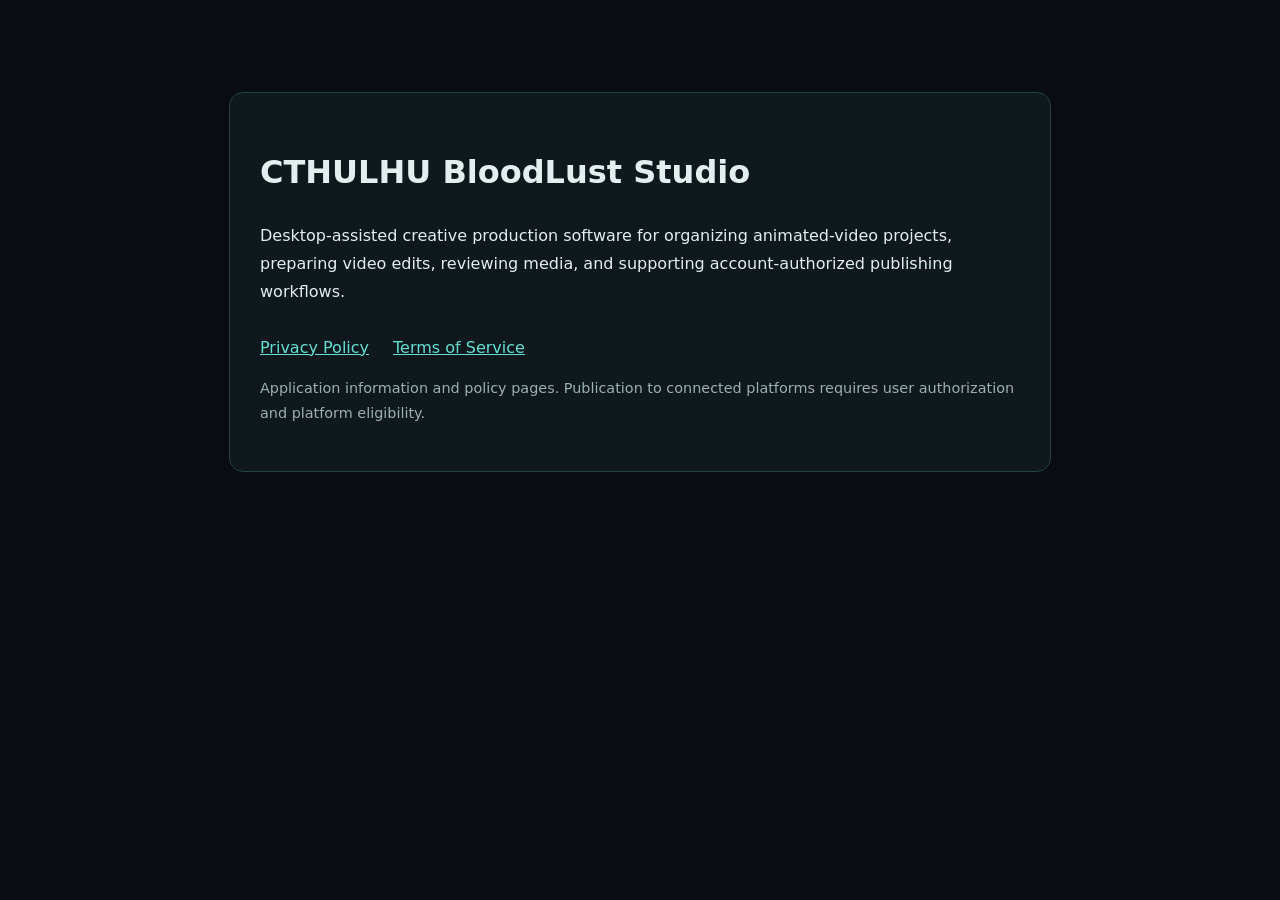
<file: index.html>
<!doctype html><html lang="en"><head><meta charset="utf-8"><meta name="viewport" content="width=device-width,initial-scale=1"><title>CTHULHU BloodLust Studio</title><link rel="stylesheet" href="style.css"></head><body><main><h1>CTHULHU BloodLust Studio</h1><p>Desktop-assisted creative production software for organizing animated-video projects, preparing video edits, reviewing media, and supporting account-authorized publishing workflows.</p><nav><a href="privacy.html">Privacy Policy</a><a href="terms.html">Terms of Service</a></nav><p class="note">Application information and policy pages. Publication to connected platforms requires user authorization and platform eligibility.</p></main></body></html>
</file>
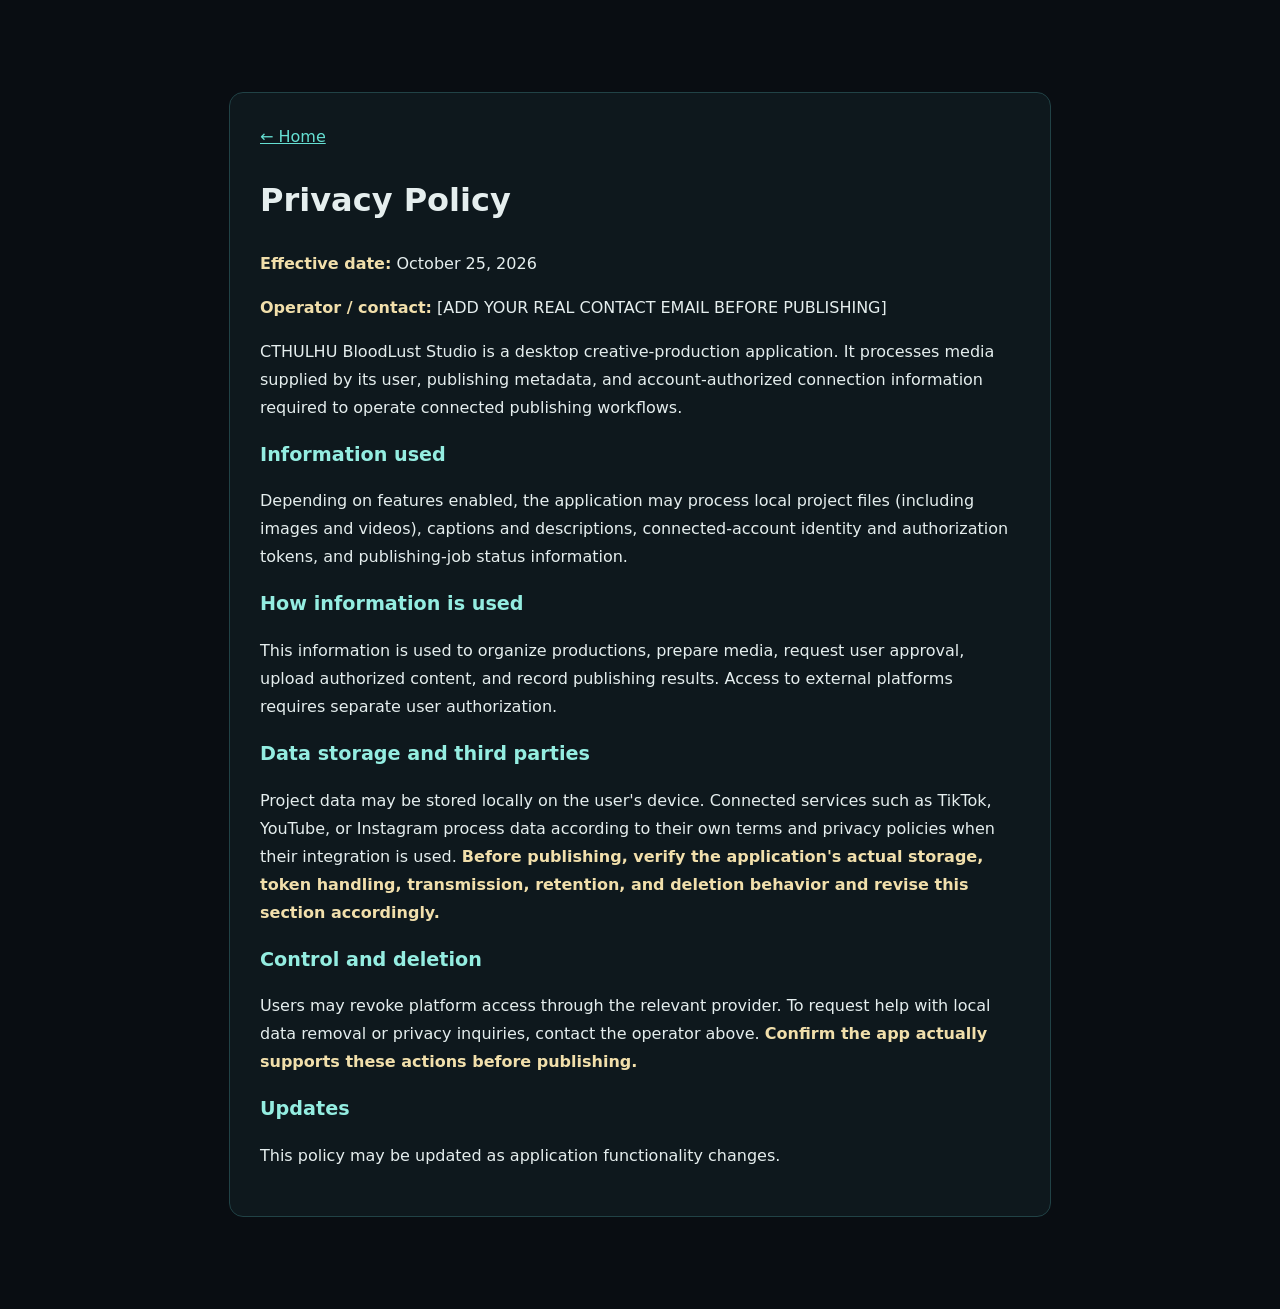
<file: privacy.html>
<!doctype html><html lang="en"><head><meta charset="utf-8"><meta name="viewport" content="width=device-width,initial-scale=1"><title>Privacy Policy — CTHULHU BloodLust Studio</title><link rel="stylesheet" href="style.css"></head><body><main><a href="index.html">← Home</a><h1>Privacy Policy</h1><p><strong>Effective date:</strong> October 25, 2026</p><p><strong>Operator / contact:</strong> [ADD YOUR REAL CONTACT EMAIL BEFORE PUBLISHING]</p><p>CTHULHU BloodLust Studio is a desktop creative-production application. It processes media supplied by its user, publishing metadata, and account-authorized connection information required to operate connected publishing workflows.</p><h2>Information used</h2><p>Depending on features enabled, the application may process local project files (including images and videos), captions and descriptions, connected-account identity and authorization tokens, and publishing-job status information.</p><h2>How information is used</h2><p>This information is used to organize productions, prepare media, request user approval, upload authorized content, and record publishing results. Access to external platforms requires separate user authorization.</p><h2>Data storage and third parties</h2><p>Project data may be stored locally on the user's device. Connected services such as TikTok, YouTube, or Instagram process data according to their own terms and privacy policies when their integration is used. <strong>Before publishing, verify the application's actual storage, token handling, transmission, retention, and deletion behavior and revise this section accordingly.</strong></p><h2>Control and deletion</h2><p>Users may revoke platform access through the relevant provider. To request help with local data removal or privacy inquiries, contact the operator above. <strong>Confirm the app actually supports these actions before publishing.</strong></p><h2>Updates</h2><p>This policy may be updated as application functionality changes.</p></main></body></html>
</file>
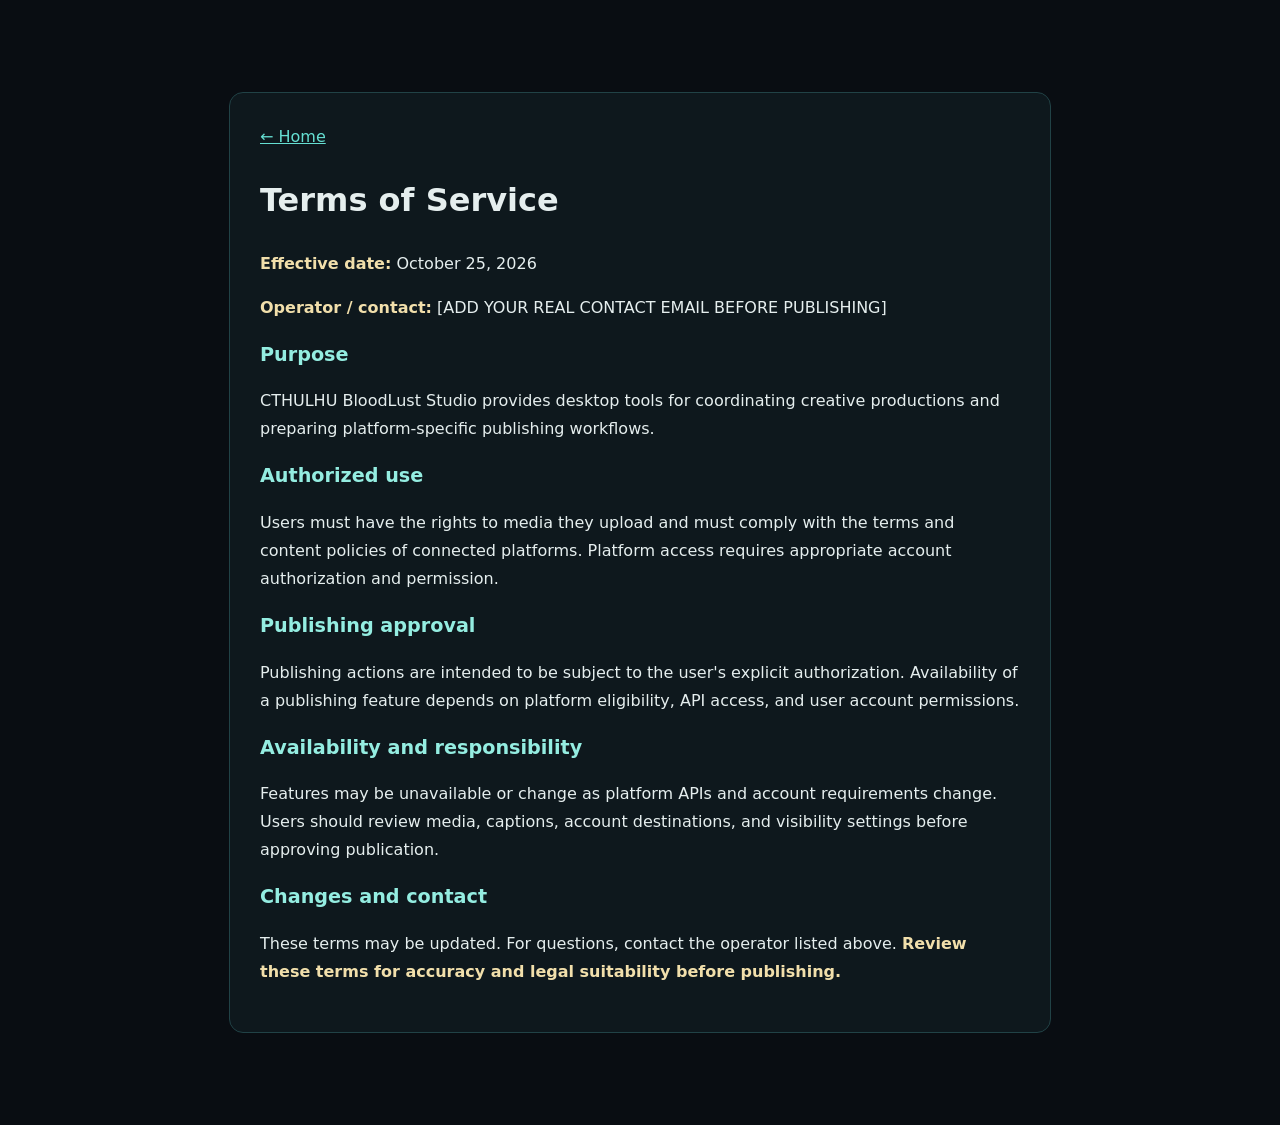
<file: terms.html>
<!doctype html><html lang="en"><head><meta charset="utf-8"><meta name="viewport" content="width=device-width,initial-scale=1"><title>Terms of Service — CTHULHU BloodLust Studio</title><link rel="stylesheet" href="style.css"></head><body><main><a href="index.html">← Home</a><h1>Terms of Service</h1><p><strong>Effective date:</strong> October 25, 2026</p><p><strong>Operator / contact:</strong> [ADD YOUR REAL CONTACT EMAIL BEFORE PUBLISHING]</p><h2>Purpose</h2><p>CTHULHU BloodLust Studio provides desktop tools for coordinating creative productions and preparing platform-specific publishing workflows.</p><h2>Authorized use</h2><p>Users must have the rights to media they upload and must comply with the terms and content policies of connected platforms. Platform access requires appropriate account authorization and permission.</p><h2>Publishing approval</h2><p>Publishing actions are intended to be subject to the user's explicit authorization. Availability of a publishing feature depends on platform eligibility, API access, and user account permissions.</p><h2>Availability and responsibility</h2><p>Features may be unavailable or change as platform APIs and account requirements change. Users should review media, captions, account destinations, and visibility settings before approving publication.</p><h2>Changes and contact</h2><p>These terms may be updated. For questions, contact the operator listed above. <strong>Review these terms for accuracy and legal suitability before publishing.</strong></p></main></body></html>
</file>
<file: style.css>
:root{color-scheme:dark}body{font-family:system-ui,-apple-system,Segoe UI,sans-serif;background:#090d12;color:#e5eeee;margin:0;padding:32px}main{max-width:760px;margin:60px auto;padding:30px;border:1px solid #214246;border-radius:14px;background:#0e181d;line-height:1.75}h1{font-size:2rem}h2{font-size:1.2rem;color:#94ede1}a{color:#65dfd2}nav{display:flex;gap:24px;margin-top:28px}.note{font-size:.9rem;color:#9cb0b2}strong{color:#f1dfab}
</file>
